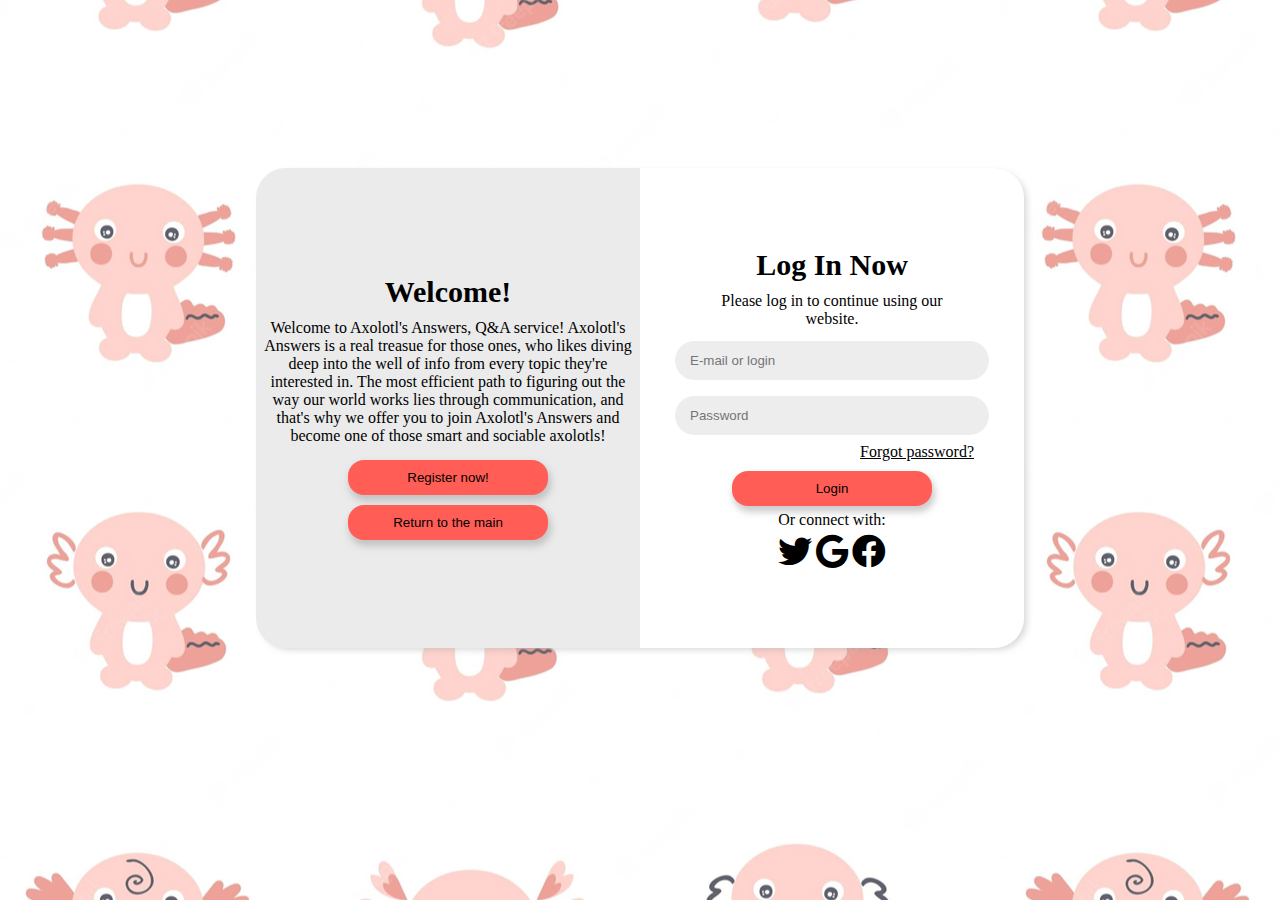
<file: Templates/login.html>
<!DOCTYPE html>
<html lang="en">
<head>
    <meta charset="UTF-8">
    <meta name="viewport"
          content="width=device-width, user-scalable=no, initial-scale=1.0, maximum-scale=1.0, minimum-scale=1.0">
    <meta http-equiv="X-UA-Compatible" content="ie=edge">
    <title>Login | Axolotl's Answers</title>
    <link rel="stylesheet" href="static/css/login.css">
    <link rel="stylesheet" href="https://cdnjs.cloudflare.com/ajax/libs/font-awesome/6.0.0/css/all.min.css">
</head>
<body>
<div class="container">
    <div class="container__welcoming">
        <div class="welcoming__overlay">
            <div class="overlay__left">
                <span class="header">Welcome!</span>
                <span class="text">Welcome to Axolotl's Answers, Q&A service!
                    Axolotl's Answers is a real treasue for those ones, who likes diving deep into the well of info
                    from every topic they're interested in.
                    The most efficient path to figuring out the way our world works lies through communication,
                    and that's why we offer you to join Axolotl's Answers and become one of those smart and
                    sociable axolotls!</span>
                <div class="buttons">
                    <button class="register">Register now!</button>
                    <button class="return">Return to the main</button>
                </div>
            </div>
        </div>
    </div>
    <div class="container__login">
        <form action="#" method="post">
            <span class="header">Log In Now</span>
            <span class="text">Please log in to continue using our website.</span>
            <input type="text" placeholder="E-mail or login">
            <input type="password" placeholder="Password">
            <div class="forgot-pwd"><a href="#" class="forgot-pwd">Forgot password?</a></div>
            <button type="submit" class="login_btn">Login</button>
            <div class="social-networks">
                <span class="text">Or connect with:</span>
                <a href="#"><i class="fa-brands fa-twitter"></i></a>
                <a href="#"><i class="fa-brands fa-google"></i></a>
                <a href="#"><i class="fa-brands fa-facebook"></i></a>
            </div>
        </form>
    </div>
</div>
</body>
</html>
</file>
<file: Templates/static/css/login.css>
:root {
    --main-color: #ff5d55;
    --block-color: #EBEBEB;
    --black-color: #000000;
    --input-color: #EDEDEE;
    --white-color: #FFFFFF;
}
body {
    display: flex;
    justify-content: center;
    align-items: center;
    flex-direction: column;
    height: 95vh;
    margin: -20px 0 50px;
    background-image: url("../img/axolotl.jpg");
    background-repeat: repeat;
    background-position: center;
}
form {
    background-color: var(--white-color);
    display: flex;
    align-items: center;
    justify-content: center;
    flex-direction: column;
    padding: 0 50px;
    height: 100%;
    text-align: center;
}
input {
    background-color: var(--input-color);
    border: none;
    border-radius: 30px;
    padding: 12px 15px;
    margin: 8px 0;
    width: 100%;
}
.container {
    background-color: var(--block-color);
    border-radius: 30px;
    box-shadow: 4px 3px 6px -1px rgba(158, 158, 158, 0.39);
    position: relative;
    overflow: hidden;
    width: 768px;
    max-width: 100%;
    min-height: 480px;
}
.container__welcoming {
    left: 0;
    width: 45%;
}
.container__login {
    top: 0;
    right: 0;
    width: 50%;
    height: 100%;
    position: absolute;
}
.overlay__left {
    position: absolute;
    display: flex;
    align-items: center;
    justify-content: center;
    flex-direction: column;
    padding: 0;
    text-align: center;
    top: 0;
    height: 100%;
    width: 50%;
}
.container__login {
    position: absolute;
    top: 0;
    height: 100%;
    right: 0;
    width: 50%;
}
span.header {
    display: block;
    margin-bottom: 5px;
    font-size: 30px;
    font-weight: bolder;
}
span.text {
    display: block;
    padding: 5px;
}
button {
    border: none;
    padding: 10px 4px 10px;
    background-color: var(--main-color);
    display: inline-block;
    border-radius: 16px;
    width: 200px;
    margin-top: 10px;
    cursor: pointer;
    box-shadow: 2px 5px 7px 1px rgba(158,158,158,0.53);
}
a.forgot-pwd, a.forgot-pwd:visited {
    float: right;
    color: var(--black-color);
}
div.forgot-pwd {
    width: 100%;
    position: relative;
}
a.forgot-pwd:hover {
    color: var(--main-color);
}
i {
    font-size: 34px;
    color: var(--black-color);
}
@media (min-width: 580px) and (max-width: 750px) {
    button {
        width: 150px;
    }
    span.header {
        font-size: 25px;
    }
    .container {
        box-shadow: 4px 3px 4px 4px rgba(158, 158, 158, 0.39);
        display: flex;
        align-items: center;
        justify-content: center;
        flex-direction: column;
        height: 95vh;
        width: 90vw;
        margin-top: 20px;
    }
    .container__welcoming {
        top: 50%;
        bottom: 0;
        width: 100%;
        height: 50%;
    }
    .container__login {
        top: 50%;
        bottom: 0;
        width: 100%;
        height: 50%;
        position: absolute;
    }
    .overlay__left {
        top: 50%;
        bottom: 0;
        height: 50%;
        width: 100%;
    }
    .container__login {
        position: absolute;
        height: 50%;
        top: 0;
        width: 100%;
    }
}
@media (min-width: 400px) and (max-width: 580px) {
    button {
        width: 150px;
    }
    span.header {
        font-size: 25px;
    }
    .container {
        box-shadow: 4px 3px 4px 4px rgba(158, 158, 158, 0.39);
        display: flex;
        align-items: center;
        justify-content: center;
        flex-direction: column;
        height: 95vh;
        width: 90vw;
        margin-top: 40px;
    }
    .container__welcoming {
        top: 50%;
        bottom: 0;
        width: 100%;
        height: 50%;
    }
    .container__login {
        top: 50%;
        bottom: 0;
        width: 100%;
        height: 50%;
        position: absolute;
    }
    .overlay__left {
        top: 50%;
        bottom: 0;
        height: 50%;
        width: 100%;
    }
    .container__login {
        position: absolute;
        height: 50%;
        top: 0;
        width: 100%;
    }
}
@media (min-width: 300px) and (max-width: 400px) {

    span.header {
        font-size: 22px;
    }
    .container {
        box-shadow: 4px 3px 4px 4px rgba(158, 158, 158, 0.39);
        display: flex;
        align-items: center;
        justify-content: center;
        flex-direction: column;
        height: 95vh;
        width: 90vw;
        margin-top: 30px;
    }
    .container__welcoming {
        top: 50%;
        bottom: 0;
        width: 100%;
        height: 50%;
    }
    .container__login {
        top: 50%;
        bottom: 0;
        width: 100%;
        height: 50%;
        position: absolute;
    }
    .overlay__left {
        top: 50%;
        bottom: 0;
        height: 50%;
        width: 100%;
    }
    .container__login {
        position: absolute;
        height: 50%;
        top: 0;
        width: 100%;
    }
    i {
        font-size: 30px;
    }
    input {
        background-color: var(--input-color);
        border: none;
        padding: 8px 10px;
        margin: 6px 0;
        width: 100%;
    }
    .buttons {
        display: flex;
        align-items: center;
        justify-content: space-evenly;
        flex-direction: row;
        position: relative;
        width: 100%;
    }
    button:not(.login_btn) {
        top: 0;
        width: 110px;
        height: 50px;
    }
}
@media (max-width: 300px) {
    span.header {
        font-size: 18px;
    }
    .container {
        box-shadow: 4px 4px 4px 4px rgba(158, 158, 158, 0.39);
        height: 90vh;
        width: 90vw;
        margin-top: 40px;
        font-size: 14px;
    }
    .container__welcoming {
        top: 50%;
        bottom: 0;
        width: 100%;
        height: 50%;
    }
    .container__login {
        top: 50%;
        bottom: 0;
        width: 100%;
        height: 50%;
        position: absolute;
    }
    .overlay__left {
        top: 50%;
        bottom: 0;
        height: 50%;
        width: 100%;
    }
    .container__login {
        position: absolute;
        height: 50%;
        top: 0;
        width: 100%;
    }
    i {
        font-size: 25px;
    }
    input {
        background-color: var(--input-color);
        border: none;
        padding: 6px 10px;
        margin: 6px 0;
        width: 100%;
    }
    .buttons {
        display: flex;
        align-items: center;
        justify-content: space-evenly;
        flex-direction: row;
        position: relative;
        width: 100%;
    }
    button:not(.login_btn) {
        top: 0;
        width: 110px;
        height: 45px;
    }
}
</file>
